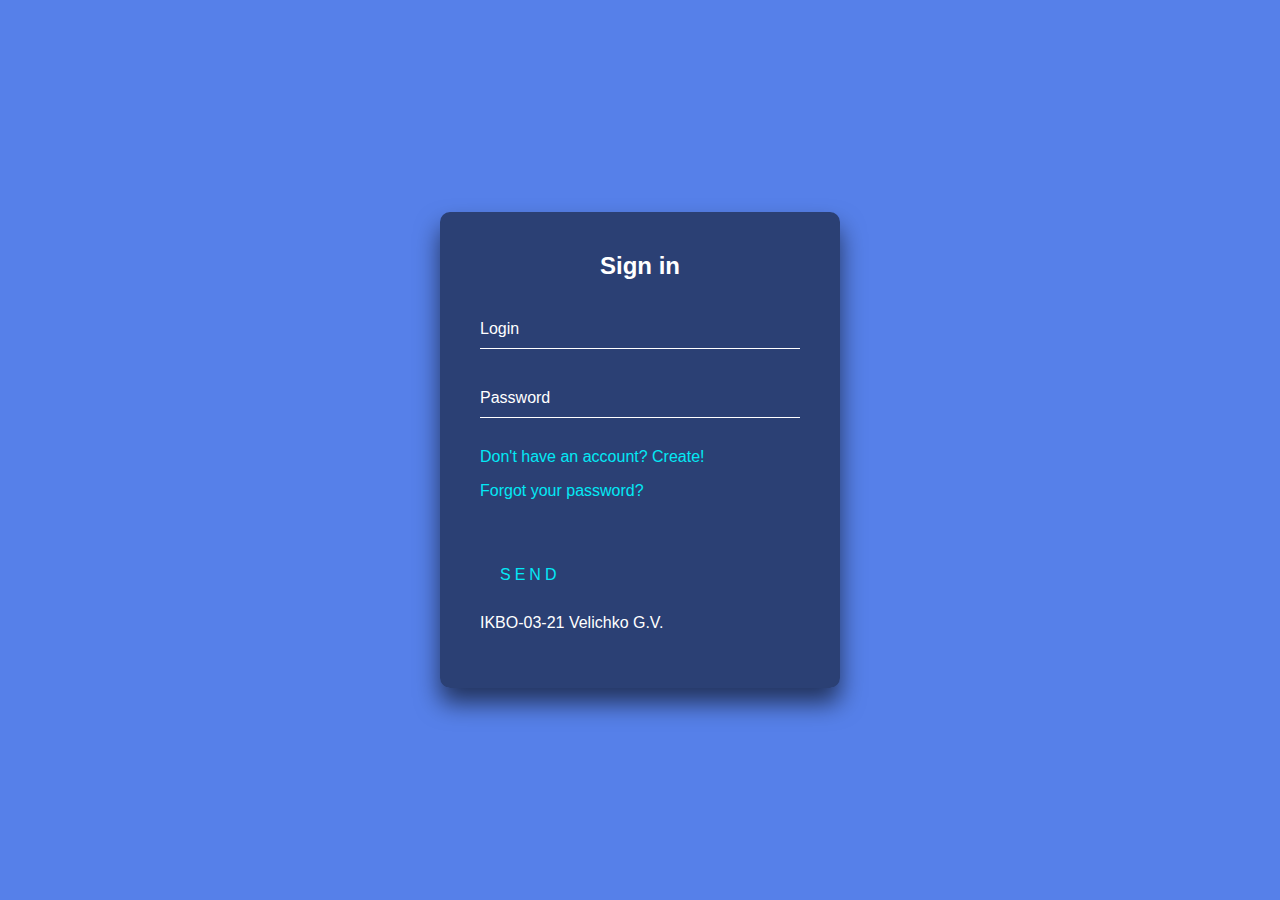
<file: Desktop/курсач/index.html>
<!DOCTYPE html>
<html>
    <head>
    <!--Мета теги-->
    <meta name='viewport' content='width=device-width,initial-scale=1'/>
    <meta content='true' name='HandheldFriendly'/>
    <meta content='width' name='MobileOptimized'/>
    <meta content='yes' name='apple-mobile-web-app-capable'/>
    <!--Иконка-->
    <link rel="icon" type="image/png" sizes="32x32" href="favicon-32x32.png">
    <link rel = "stylesheet" href = "css/auth.css">
    <!--Название сайта-->
    <title>GenBlock</title>
    </head>
    <body>
        <div class="login-box">
            <h2>Sign in</h2>
            <form>
              <div class="user-box">
                <input type="text" name="" required="">
                <label>Login</label>
              </div>
              <div class="user-box">
                <input type="password" name="" required="">
                <label>Password</label>
              </div>
              <div id="no_acc">
                <span id = "no_acc_inf">Don't have an account? Create!</p>
              </div>
              <div id ="forget_pass">
                <span id = "forget_pass_inf">Forgot your password?</p>
              </div>
              <a class ="sub_to_main">
                <span></span>
                <span></span>
                <span></span>
                <span></span>
                Send
              </a>
            </form>
            <p style = "color: white">IKBO-03-21 Velichko G.V.</p>
          </div>
          <div class = "new_pass">
            <div class="user-box">
              <input class = "check_email" type="email" name="" required="" placeholder="Почта">
              <label>Enter your email</label>
              <a class = "sub_email" href="#">
                <span></span>
                <span></span>
                <span></span>
                <span></span>
                Send
              </a>
            </div>
          </div>
          <script src = "js/auth.js"></script>
    </body>
</html>
</file>
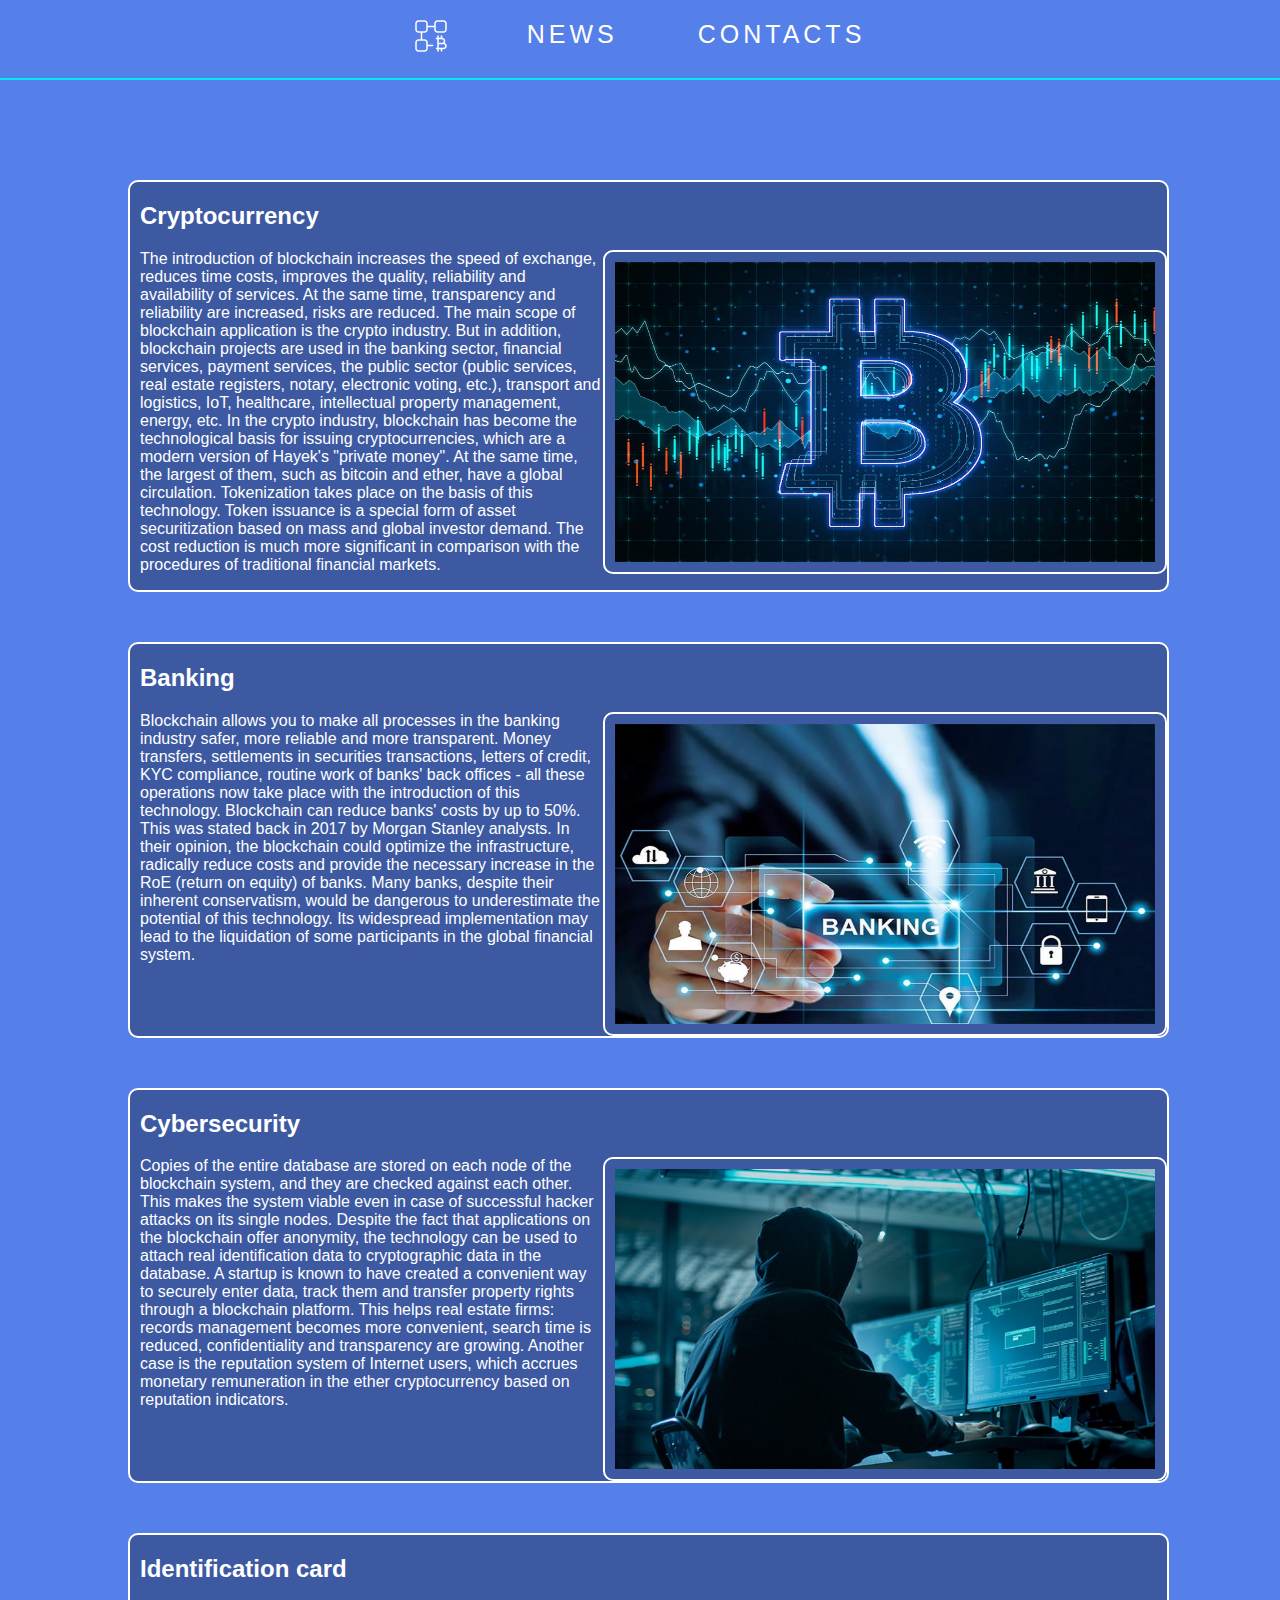
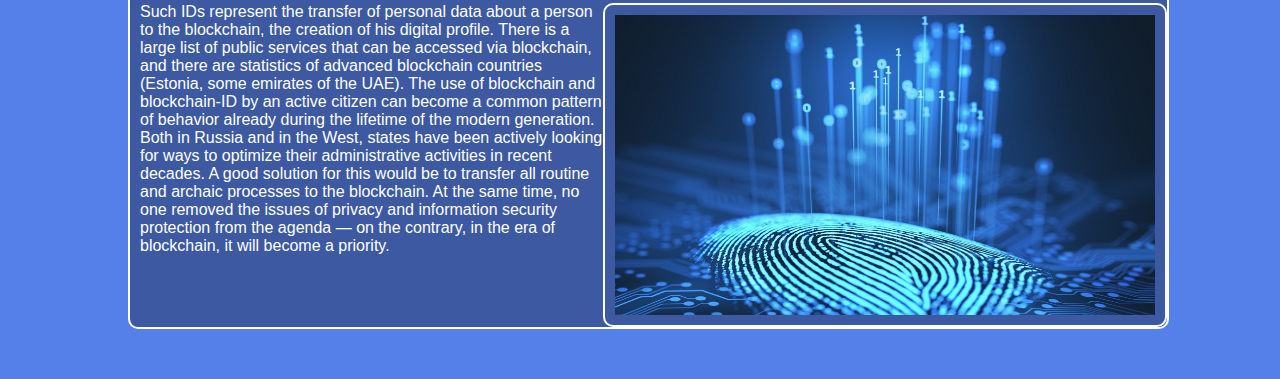
<file: Desktop/курсач/crypto.html>
<!DOCTYPE html>
<html>
    <head>
    <!--Мета теги-->
    <meta name='viewport' content='width=device-width,initial-scale=1'/>
    <meta content='true' name='HandheldFriendly'/>
    <meta content='width' name='MobileOptimized'/>
    <meta content='yes' name='apple-mobile-web-app-capable'/>
    <!--Иконка-->
    <link rel="icon" type="image/png" sizes="32x32" href="favicon-32x32.png">
    <link rel = "stylesheet" href = "css/crypto.css">
    <!--Название сайта-->
    <title>GenBlock</title>
    </head>
    <body>
        <header>
            <input class="menu-icon" type="checkbox" id="menu-icon" name="menu-icon"/>
            <label for="menu-icon"></label>
            <nav class="nav_1"> 		
                <ul class="pt-5">
                    <li><a href="main.html">Main</a></li>
                    <li><a href="news.html">News</a></li>
                    <li><a href="contacts.html">Contacts</a></li>
                </ul>
            </nav>
            <nav class = "nav_2">
                <a href="main.html" class="button_menu button_menu2 button_1">
                    <img src = "images/bchain_logo.png">
                </a>
                <a href="news.html" class="button_menu button_menu2 button_2">
                    News
                </a>
                <a href="contacts.html" class="button_menu button_menu2 button_4">
                    Contacts
                </a>  
            </nav>
            <div class="all_news">
                <div class="news_cr news_1">
                    <h2>Cryptocurrency</h2>
                    <img src = "images/crypto_pic_1.jpg">
                    <p>The introduction of blockchain increases the speed of exchange, reduces time costs, improves the quality, reliability and availability of services. At the same time, transparency and reliability are increased, risks are reduced.

                        The main scope of blockchain application is the crypto industry. But in addition, blockchain projects are used in the banking sector, financial services, payment services, the public sector (public services, real estate registers, notary, electronic voting, etc.), transport and logistics, IoT, healthcare, intellectual property management, energy, etc.
                        
                        In the crypto industry, blockchain has become the technological basis for issuing cryptocurrencies, which are a modern version of Hayek's "private money". At the same time, the largest of them, such as bitcoin and ether, have a global circulation.
                        
                        Tokenization takes place on the basis of this technology. Token issuance is a special form of asset securitization based on mass and global investor demand. The cost reduction is much more significant in comparison with the procedures of traditional financial markets. </p>
                </div>
                <div class="news_cr news_2">
                    <h2>Banking</h2>
                    <img src = "images/crypto_pic_2.jpg">
                    <p>Blockchain allows you to make all processes in the banking industry safer, more reliable and more transparent. Money transfers, settlements in securities transactions, letters of credit, KYC compliance, routine work of banks' back offices - all these operations now take place with the introduction of this technology.

                        Blockchain can reduce banks' costs by up to 50%. This was stated back in 2017 by Morgan Stanley analysts. In their opinion, the blockchain could optimize the infrastructure, radically reduce costs and provide the necessary increase in the RoE (return on equity) of banks. Many banks, despite their inherent conservatism, would be dangerous to underestimate the potential of this technology. Its widespread implementation may lead to the liquidation of some participants in the global financial system.   </p>
                </div>
                <div class="news_cr news_3">
                    <h2>Cybersecurity</h2>
                    <img src = "images/crypto_pic_3.jpg">
                    <p>Copies of the entire database are stored on each node of the blockchain system, and they are checked against each other. This makes the system viable even in case of successful hacker attacks on its single nodes. Despite the fact that applications on the blockchain offer anonymity, the technology can be used to attach real identification data to cryptographic data in the database.

                        A startup is known to have created a convenient way to securely enter data, track them and transfer property rights through a blockchain platform. This helps real estate firms: records management becomes more convenient, search time is reduced, confidentiality and transparency are growing. Another case is the reputation system of Internet users, which accrues monetary remuneration in the ether cryptocurrency based on reputation indicators.      </p>
                </div>
                <div class="news_cr news_4">
                    <h2>Identification card</h2>
                    <img src = "images/crypto_pic_4.jpg">
                    <p>Such IDs represent the transfer of personal data about a person to the blockchain, the creation of his digital profile. There is a large list of public services that can be accessed via blockchain, and there are statistics of advanced blockchain countries (Estonia, some emirates of the UAE). The use of blockchain and blockchain-ID by an active citizen can become a common pattern of behavior already during the lifetime of the modern generation.

                        Both in Russia and in the West, states have been actively looking for ways to optimize their administrative activities in recent decades. A good solution for this would be to transfer all routine and archaic processes to the blockchain. At the same time, no one removed the issues of privacy and information security protection from the agenda — on the contrary, in the era of blockchain, it will become a priority.    </p>
                </div>
            </div>
        </header>
    </body>
</html>
</file>
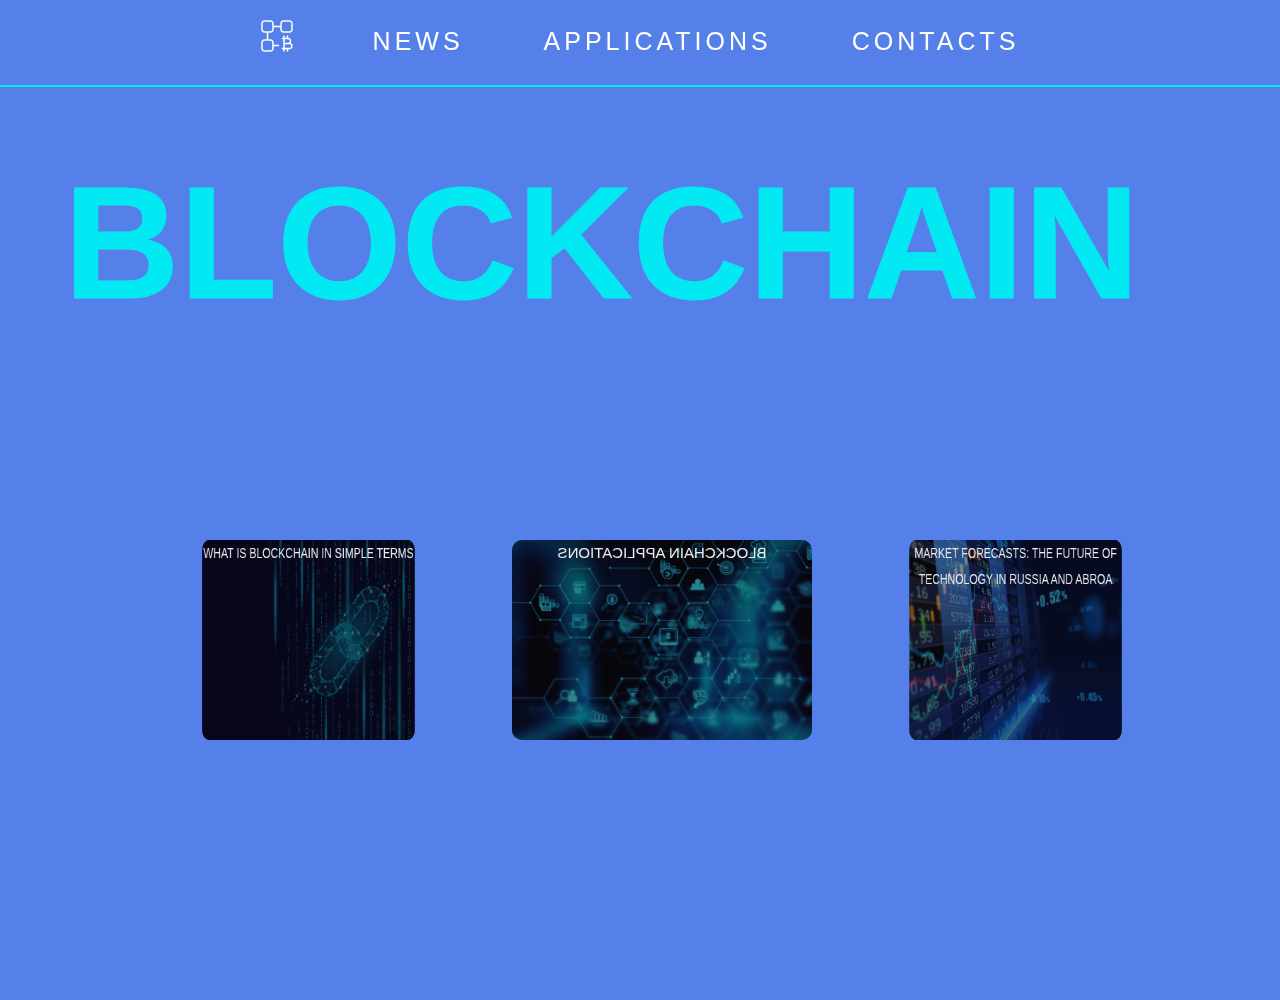
<file: Desktop/курсач/main.html>
<!DOCTYPE html>
<html>
    <head>
    <!--Мета теги-->
    <meta name='viewport' content='width=device-width,initial-scale=1'/>
    <meta content='true' name='HandheldFriendly'/>
    <meta content='width' name='MobileOptimized'/>
    <meta content='yes' name='apple-mobile-web-app-capable'/>
    <!--Иконка-->
    <link rel="icon" type="image/png" sizes="32x32" href="favicon-32x32.png">
    <link rel = "stylesheet" href = "css/main.css">
    <!--Название сайта-->
    <title>GenBlock</title>
    </head>
    <body>
        <header>
            <input class="menu-icon" type="checkbox" id="menu-icon" name="menu-icon"/>
            <label for="menu-icon"></label>
            <nav class="nav_1"> 		
                <ul class="pt-5">
                    <li><a href="news.html">News</a></li>
                    <li><a href="crypto.html">Сферы применения</a></li>
                    <li><a href="contacts.html">Contacts</a></li>
                </ul>
            </nav>
            <nav class = "nav_2">
                <a href="main.html" class="button_menu button_menu2 button_1">
                    <img src = "images/bchain_logo.png">
                </a>
                <a href="news.html" class="button_menu button_menu2 button_2">
                    News
                </a>
                <a href="crypto.html" class="button_menu button_menu2 button_3">
                    Applications
                </a>
                <a href="contacts.html" class="button_menu button_menu2 button_4">
                    Contacts
                </a>  
            </nav>
        </header>
        <div class="info_menu info_menu_1">
            <h1>What is blockchain in simple terms</h1>
            <p>
                Blockchain is a distributed database that contains information about all transactions carried out by the participants of the system. The information is stored as a chain of blocks. A certain number of transactions are recorded in each of them.

                What is a distributed database? The word "distributed" means: there is no centralized organization that would check this process.

                According to the Bank of England, blockchain is "a technology that allows people who do not know each other to use the recording of events confidentially and jointly." It is impossible to secretly forge data inside this system, so it is recognized as corruption-resistant.

                The analogy with the blockchain is a necklace. Each bead is a "block" or a record of an action. This necklace — or "chain—- cannot be destroyed or destroyed. Thus, the blockchain is an unbreakable digital record of actions. The reliability of this system made it possible to use it to improve the efficiency of monetary transactions and the exchange of information among individuals, corporations and even the public sector.

            </p>
        </div>
        <div class="info_menu info_menu_2">
            <h1>The history of the concept of "blockchain"</h1>
            <p>
                The concept of "blockchain" has no national origin, it has a network "citizenship". The history of the term began in 2008, when an anonymous person or a group of people hiding under the pseudonym Satoshi Nakamoto published an article that became the manifesto of this innovative technology. The article describes its essential characteristics and the possibilities of creating a decentralized system of monetary settlements.

                In recent years, there have been many versions of who could have been the author of this manifesto. Some evidence in favor of his Russian-speaking origin is convincing. The first block was generated in 2009, and today more than 2 thousand types of crypto tools based on various modifications of the blockchain are circulating in the world.            </p>
        </div>
        <div class="info_menu info_menu_3">
            <h1>How is blockchain related to the concept of bitcoin?</h1>
            <p>
                Bitcoin is historically the first and most well-known application of blockchain technology. Transactions in it are transfers of funds between users' wallets. Each participant has access to information about any of the transactions that have ever occurred in the blockchain, starting with the first transfer in 2009.

                As the first application of the blockchain, bitcoin has contributed to the global growth of the popularity of this technology and familiarized the world with its advantages. But subsequently, in the process of development on the basis of the blockchain and its modifications, other cryptocurrencies appeared, as well as other forms of effective use of this technology that are not related to crypto tools.         </p>
        </div>
        <div class="info_menu info_menu_4">
            <h1>Blockchain Applications</h1>
            <p><a style = "color: white" href = "crypto.html">See more details here!</a></p>
        </div>
        <div class="info_menu info_menu_5">
            <h1>How do payment means work on the blockchain?</h1>
            <p>
                At least two types of payment means can be distinguished. First of all, these are traditional non-state cryptocurrencies, such as ether and bitcoin, which have a multibillion-dollar capitalization (if measured in "traditional" fiat dollars).

                The second type — cryptocurrencies of central banks — are often attempts by fiat state issuers to pour "new wine into old furs": to present a new form of seigniorage earning, i.e. the issue of state currency, as something supermodel and progressive. Only a few projects for the issuance of CB securities today provide for a truly decentralized nature of their issue.          </p>
        </div>
        <div class="info_menu info_menu_6">
            <h1>Criticism of the blockchain: disadvantages of the technology</h1>
            <p>
                There are problems of a technological nature. First of all, scalability: today, many popular distributed ledger systems cannot process a large number of transactions, which leads to a slowdown in the turnover and processing of transactions in them.

                Another disadvantage is the lack of confidentiality due to the quasi-anonymity of the blockchain. Some types of blockchain are potentially vulnerable to hacker attacks, as well as to the so—called "51% attacks" - when, in full compliance with the rules of the system, a coalition of users with large computer capacities can change records in a particular blockchain. This process is similar to how a majority shareholder in a joint-stock company takes control.
                
                In addition, regulatory and legal risks, as well as sometimes overwhelming resource and energy intensity, remain specific risks of the cryptocurrency sector of the blockchain industry.            </p>
        </div>
        <div class="info_menu info_menu_7">
            <h1>Market forecasts: the future of technology in Russia and abroad</h1>
            <p>
                The largest market players organized themselves into consortia in 2015-17. They have already implemented hundreds of experiments and tests with blockchains of various types.

                The possession of this technology remains a pass to the elite club, its diffusion into the "masses" of businessmen and consumers will not be instantaneous. The hype (and the heyday of many fraudulent projects using crypto assets) that we observed in 2017-2018 is unlikely to be repeated, but there will be more and more successful blockchain implementations in various segments of the commercial and public sector.
                
                Convergence of IO/STO with traditional IPOs will lead to transformation and partial removal of unnecessary barriers in the stock market. The polarization of the attitude of various jurisdictions to technology and the phenomenon of blockchain-friendly states — and hence regulatory arbitration — will last for several more years, replaced by a global awareness of the advantages of this technology and its sighted adoption by legislators.          </p>
        </div>
        <main>
            <div class="main_name">
                <h1>Blockchain</h1>
                <h1>Blockchain</h1>
            </div>
            <div class="main_slider">
                <span data-text = "What is blockchain in simple terms" style = "--c:1;"><img src = "images/main_pic_1.jpg"></span>
                <span data-text = "The history of the concept of «blockchain»" style = "--c:2;"><img src = "images/main_pic_2.png"></span>
                <span data-text = "How is blockchain related to the concept of bitcoin?" style = "--c:3;"><img src = "images/main_pic_3.jpg"></span>
                <span data-text = "Blockchain Applications" style = "--c:4;"><img src = "images/main_pic_4.png"></span>
                <span data-text = "How do payment means work on the blockchain?" style = "--c:5;"><img src = "images/main_pic_5.jpg"></span>
                <span data-text = "Criticism of the blockchain: disadvantages of the technology" style = "--c:6;"><img src = "images/main_pic_6.jpg"></span>
                <span data-text = "Market forecasts: the future of technology in Russia and abroa" style = "--c:7;"><img src = "images/main_pic_7.jpg"></span>
            </div>
        </main>
        <div class = "remove-but">Return</div>
        <script src="js/main.js"></script>
    </body>
</html>
</file>
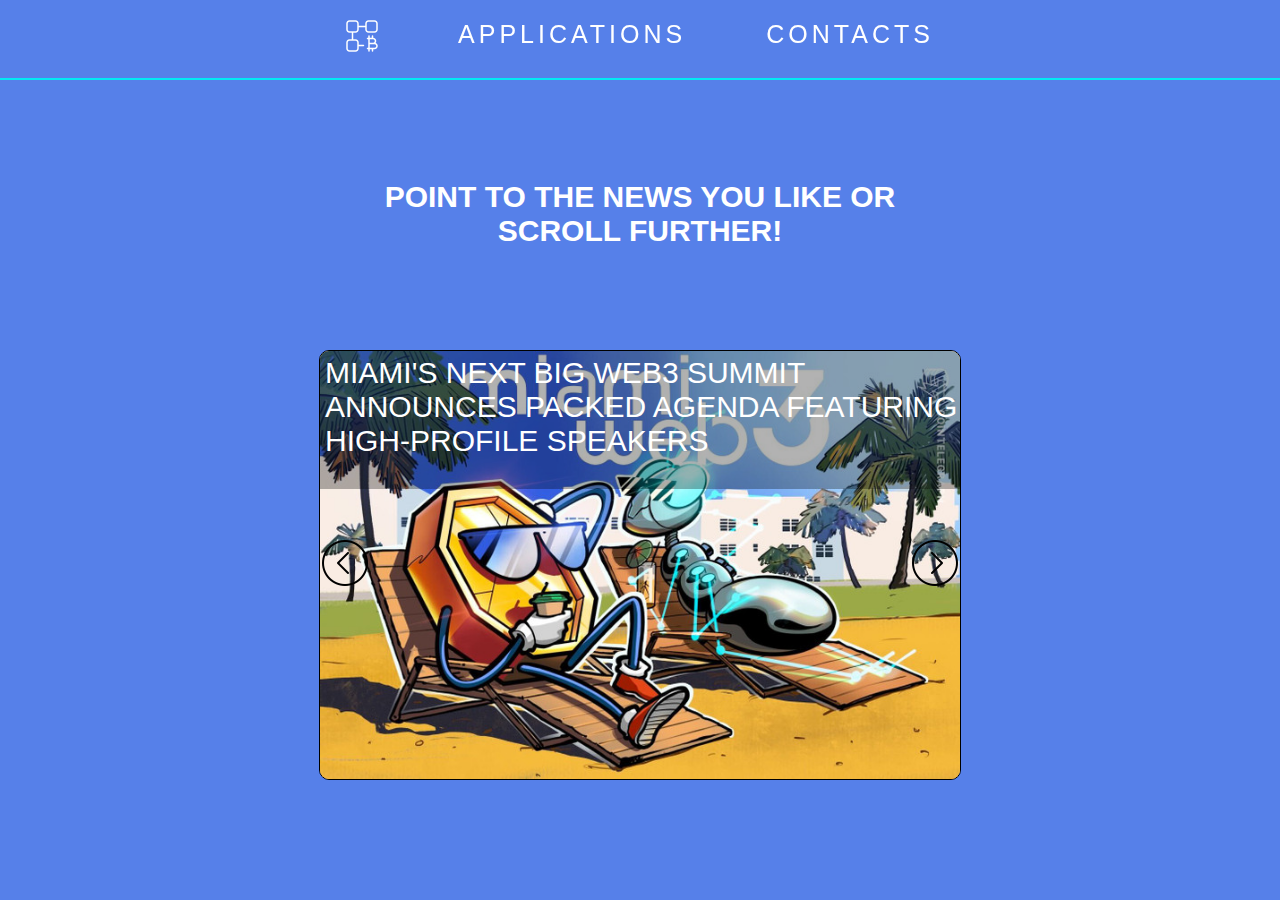
<file: Desktop/курсач/news.html>
<!DOCTYPE html>
<html>
    <head>
    <!--Мета теги-->
    <meta name='viewport' content='width=device-width,initial-scale=1'/>
    <meta content='true' name='HandheldFriendly'/>
    <meta content='width' name='MobileOptimized'/>
    <meta content='yes' name='apple-mobile-web-app-capable'/>
    <!--Иконка-->
    <link rel="icon" type="image/png" sizes="32x32" href="bchain_logo.png">
    <link rel = "stylesheet" href = "css/news.css">
    <!--Название сайта-->
    <title>GenBlock</title>
    </head>
    <body>
        <header>
            <div class="small_nav">
                <input class="menu-icon" type="checkbox" id="menu-icon" name="menu-icon"/>
                <label for="menu-icon"></label>
                <nav class="nav_1"> 		
                    <ul class="pt-5">
                        <li><a href="main.html">Main</a></li>
                        <li><a href="crypto.html">Applications</a></li>
                        <li><a href="contacts.html">Contacts</a></li>
                    </ul>
                </nav>
            </div>
            <nav class = "nav_2">
                <a href="main.html" class="button_menu button_menu2 button_1">
                    <img src = "images/bchain_logo.png">
                </a>
                <a href="crypto.html" class="button_menu button_menu2 button_2">
                   Applications
                </a>
                <a href="contacts.html" class="button_menu button_menu2 button_3">
                    Contacts
                </a>
            </nav>
        </header>
        <div class="menu_info">
            <h3>Point to the news you like or scroll further!</h3>
        </div>
        <div class = "news news_1">
            <h2>
                Miami's next big Web3 summit announces packed agenda featuring high-profile speakers
            </h2>
            <p>
                The leading institutional Web3 summit will kick off in Miami soon — and has attracted high-profile speakers from across TradFi and Web3.

                MiamiWeb3 — which is being held at the InterContinental Hotel from Nov. 28 to 30 — will provide a platform to discuss key trends in this fast-moving sector, as well as policy and where the industry is heading next.

                The city's mayor, Francis Suarez, will be among the attendees — alongside Senator Cynthia Lummis, who has made a name for herself as one of the staunchest cryptocurrency supporters in Congress. She has also played an instrumental role in driving Washington, DC, to enact forward-thinking legislation.

                Both will be joined by the likes of Microsoft Research's Harry Shum, Coinbase Institutional's Senior Advisor, John D’Agostino, S&P Global Ratings’ Chief DeFi Officer Chuck Mounts, Franklin Templeton’s Kevin Farrelly, MoonPay’s Jim Esposito, Circle’s Jared Favole, Blockchain Association's Kristen Smith, Unstoppable Domains’ Sandy Carter, Milken Institute’s Nicole Valentine, famed venture capitalist Tim Draper and the Academy of Motion Picture Arts and Sciences’s CEO Bill Kramer.
            </p>
        </div>
        <div class = "news news_2">
            <h2>
                Proof-of-reserves: Can reserve audits avoid another FTX-like moment?
            </h2>
            <p>
                In the wake of the FTX collapse that came about as a result of the now-bankrupt cryptocurrency exchange funneling user funds to mitigate its own risks, crypto exchanges came up with a transparency solution called proof-of-reserves. 

                A practice, which was recently endorsed by Binance CEO Changpeng Zhao, offers a way for exchanges to show provide transparency to users in the absence of clear regulations.
            
                Proof of reserves (PoR) is an independent audit conducted by a third party that seeks to ensure that a custodian holds the assets it claims to own on behalf of its clients. 

                This auditor takes an anonymized snapshot of all balances held and aggregates them into a Merkle tree.

                A Merkle is a cryptographic commitment scheme in which each “leaf,” or node, is labeled with a data block’s cryptographic hash. Their chief use to is to verify data that has been handled, sent or stored between computers. While invented in 1979, the concept has found extensive use in blockchain peer-to-peer networks.

                After taking the snapshot, the auditor obtains a Merkle root: a cryptographic fingerprint that uniquely identifies the combination of these balances at the time when the snapshot was created.
            </p>
        </div>
        <div class = "news news_3">
            <h2>
                Nickel Digital, Metaplex and others continue to feel the impact of FTX collapse
            </h2>
            <p>
                Nickel Digital Asset Management is not the only company feeling the effects of FTX’s collapse and bankruptcy. NFT protocol Metaplex also laid off “several members of the Metaplex Studios team” due to the “indirect impact” from the collapse of crypto exchange FTX. 
            
                The Ontario Teachers’ Pension Plan has also had to swallow some losses. According to an announcement made by the Canadian-based teachers’ pension fund, it invested $75 million into FTX International and its US entity, FTX.US. The Ontario Teachers’ Pension Plan shared that the investment “represented less than 0.05%” of its total net assets and “equated to ownership of 0.4% and 0.5% of FTX International and FTX.US, respectively.” Although disappointed by its losses, the pension plan asserts that “the financial loss from this investment will have limited impact on the Plan, given its size relative to our total net assets and our strong financial position.”

                Related: Crypto Biz: FTX fallout leaves blood in its wake

                On Nov. 18, Cointelegraph reported that Genesis Block, a frontrunner for providing cryptocurrency retail services in Hong Kong, separate from the institutional cryptocurrency trading services Genesis, will begin closing down its over-the-counter (OTC) online trading portal starting Dec. 10.

                London-based crypto investment firm Nickel Digital Asset Management reported on Nov. 18 that it has around $12 million of its funds stuck on FTX. According to founder and chief investment officer Michael Hall, the company has been unable to withdraw funds, which allegedly account for an estimated 6% of its $200 million in assets under management.
            </p>
        </div>
        <div class = "news news_4">
            <h2>
                Banks still show interest in digital assets and DeFi amid market chaos
            </h2>
            <p>
                The cryptocurrency sector is the Wild Wild West in comparison to traditional finance, yet a number of banks are showing interest in digital assets and decentralized finance (DeFi). This year in particular has been notable for banks exploring digital assets. 

                Most recently, JPMorgan demonstrated how DeFi can be used to improve cross-border transactions. This came shortly after BNY Mellon — America’s oldest bank — announced the launch of its Digital Asset Custody Platform, which allows select institutional clients to hold and transfer Bitcoin 

                BTC $16,497 and Ether ETH $1,174 The Clearing House, a United States banking association and payments company, stated on Nov. 3 that banks “should be no less able to engage in digital-asset-related activities than nonbanks.” Banks aware of potential

                While banks continue to show interest in digital assets, BNY Mellon’s 2022 Survey of Global Institutional Clients highlights increasing demand from institutions seeking access to digital assets through reputable custodians. According to the survey, almost all of the 271 institutional investors (91%) are interested in investing in tokenized assets. The survey also found that most of these investors are using more than one custodian, with 35% conducting business with traditional incumbent players.

                The heightened demand from institutions seeking access to digital assets is one of the reasons why banks are showing interest in cryptocurrency and DeFi offerings.

                Bobby Zagotta, CEO of Bitstamp USA — a cryptocurrency exchange founded in 2011 — told Cointelegraph that Bitstamp has received many inbound requests recently for their Bitstamp-as-a-Service offering, which allows fintechs and traditional financial institutions to give clients access to cryptocurrency.
            </p>
        </div>
        <div class = "news news_5">
            <h2>
                Crypto self-custody a ‘fundamental human right’ but not risk-free: Community
            </h2>
            <p>
                The FTX debacle sparked an increase in calls for crypto self-custody this week, including Binance CEO Changpeng Zhao describing it as a “fundamental human right.” However, some warn that there are still risks involved when opting to hold your digital assets on your own. 

                Vitalik Buterin, co-founder of Ethereum, highlighted on Twitter that while the decentralized finance and self-custody ethos were popular this week, there are still risks involved. According to the Ethereum co-founder, bugs in smart contract code are some of these risks. To avoid them, Buterin also mentioned some tips, such as keeping code simple, audits, formal verification and defense in depth.
                
                Apart from smart contract bugs, transferring crypto assets after death also became a topic on social media. Bruce Fenton, an executive at broker Watchdog Capital, brought up some self-custody tests like asking the next of kin to retrieve one’s coins as if they died. According to Fenton, without a plan for its inheritance, self-custody is incomplete. “It’s a gift to no one,” he argued.
            </p>
        </div>
        <div class = "full-slider">
            <div class="slider">
                <div class="slider_but slider-prev">
                    <img src = "images/arrow_button.png">
                </div>
                <div class="slider_but slider-next">
                    <img src = "images/arrow_button.png">
                </div>
                <div class="slider-line">
                <div class="news_h news_1_h">Miami's next big Web3 summit announces packed agenda featuring high-profile speakers</div>
                <div class="news_h news_2_h">roof-of-reserves: Can reserve audits avoid another FTX-like moment?</div>
                <div class="news_h news_3_h">Nickel Digital, Metaplex and others continue to feel the impact of FTX collapse</div>
                <div class="news_h news_4_h">Banks still show interest in digital assets and DeFi amid market chaos</div>
                <div class="news_h news_5_h">Crypto self-custody a ‘fundamental human right’ but not risk-free: Community</div>
                    <img class = "news_pic" src="images/news_1.jpg" alt="">
                    <img class = "news_pic" src="images/news_2.jpg" alt="">
                    <img class = "news_pic" src="images/news_3.jpg" alt="">
                    <img class = "news_pic" src="images/news_4.jpg" alt="">
                    <img class = "news_pic" src="images/news_5.jpg" alt="">
                </div>
            </div>
        </div>
        <div class = "return-but">Return</div>
        <script src="js/news.js"></script> 
    </body>
</html>
</file>
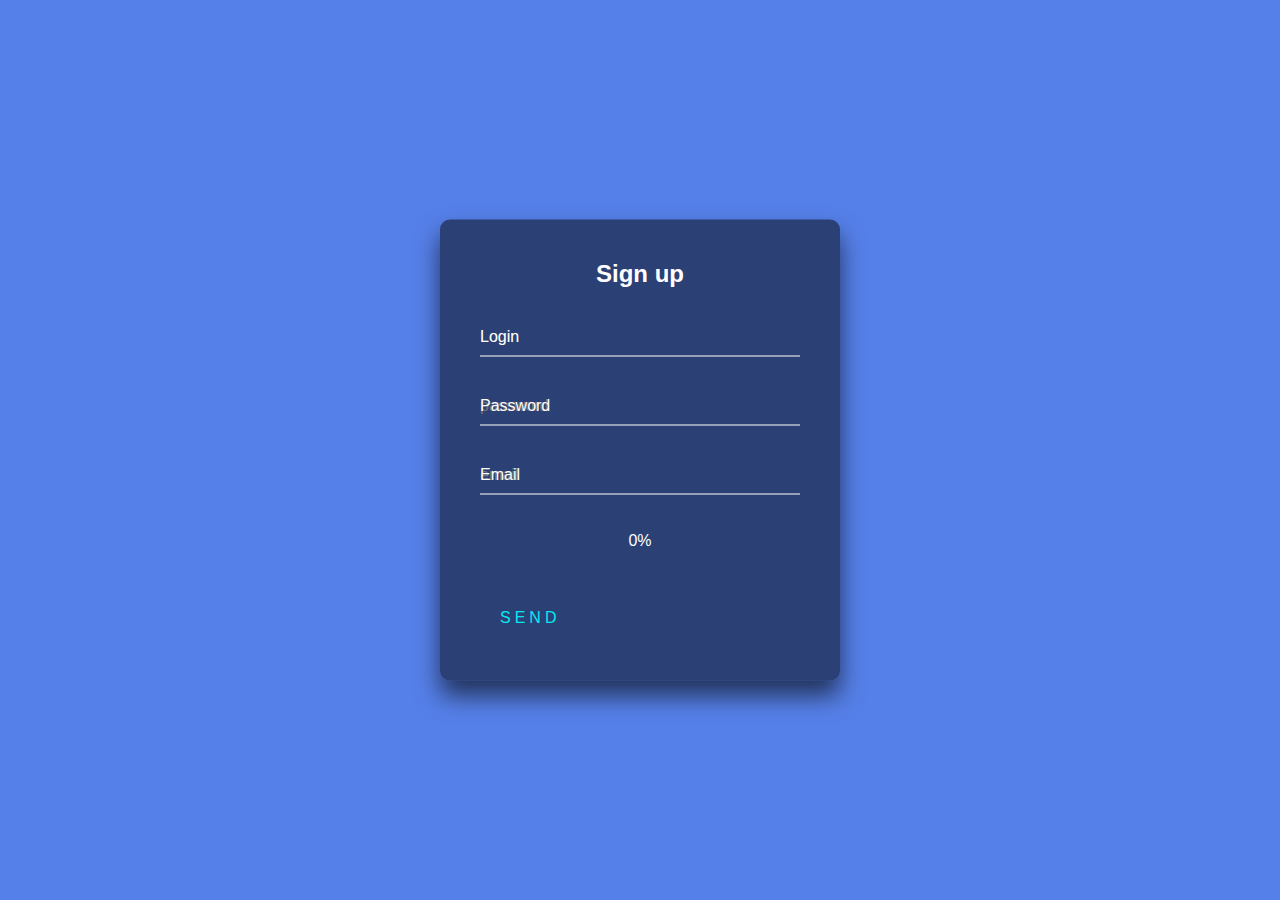
<file: Desktop/курсач/sign_up.html>
<!DOCTYPE html>
<html>
    <head>
    <!--Мета теги-->
    <meta name='viewport' content='width=device-width,initial-scale=1'/>
    <meta content='true' name='HandheldFriendly'/>
    <meta content='width' name='MobileOptimized'/>
    <meta content='yes' name='apple-mobile-web-app-capable'/>
    <!--Иконка-->
    <link rel="icon" type="image/png" sizes="32x32" href="favicon-32x32.png">
    <link rel = "stylesheet" href = "css/sign_up.css">
    <!--Название сайта-->
    <title>GenBlock</title>
    </head>
    <body>
        <div class="login-box">
            <h2 id = "sign-up-text">Sign up</h2>
            <form>
              <div class="user-box">
                <input type = "text" pattern="[A-Za-z0-9]{5,}" name = "nickname" id = "nickname" required placeholder="Login">
                <label>Login</label>
              </div>
              <div class="user-box">
                <input maxlength = "30" type = "password" name = "password" id = "password" required placeholder="password">
                <label>Password</label>
              </div>
              <div class="user-box">
                <input type = "email" name = "email" id = "email" required placeholder= "email">
                <label>Email</label>
              </div>
              <p class="percent">0%</p>
              <div id ="progress-bar">
              </div>
              <a href="#" id = "submit_1">
                <span></span>
                <span></span>
                <span></span>
                <span></span>
                Send
              </a>
            </form>
          </div>
          <script src = "js/sign_up.js"></script>
    </body>
</html>
</file>
<file: Desktop/курсач/css/auth.css>
html {
    height: 100%;
  }
  body {
    margin:0;
    padding:0;
    font-family: sans-serif;
    background: #5680E9;
  }
  
  .login-box, .new_pass {
    position: absolute;
    top: 50%;
    left: 50%;
    width: 400px;
    padding: 40px;
    transform: translate(-50%, -50%);
    background: rgba(0,0,0,.5);
    box-sizing: border-box;
    box-shadow: 0 15px 25px rgba(0,0,0,.6);
    border-radius: 10px;
  }
  
  .login-box h2 {
    margin: 0 0 30px;
    padding: 0;
    color: #fff;
    text-align: center;
  }
  
  .login-box .user-box, .new_pass .user-box {
    position: relative;
  }
  
  .login-box .user-box input, .new_pass input {
    width: 100%;
    padding: 10px 0;
    font-size: 16px;
    color: #fff;
    margin-bottom: 30px;
    border: none;
    border-bottom: 1px solid #fff;
    outline: none;
    background: transparent;
  }
  .login-box .user-box label, .new_pass label {
    position: absolute;
    top:0;
    left: 0;
    padding: 10px 0;
    font-size: 16px;
    color: #fff;
    pointer-events: none;
    transition: .5s;
  }
  
  .login-box .user-box input:focus ~ label,
  .login-box .user-box input:valid ~ label,
  .new_pass input:focus ~ label,
  .new_pass input:valid ~ label{
    top: -20px;
    left: 0;
    color: #03e9f4;
    font-size: 12px;
  }
  
  .login-box form a, .new_pass a {
    position: relative;
    display: inline-block;
    padding: 10px 20px;
    color: #03e9f4;
    font-size: 16px;
    text-decoration: none;
    text-transform: uppercase;
    overflow: hidden;
    transition: .5s;
    margin-top: 40px;
    letter-spacing: 4px
  }
  
  .login-box a:hover, .new_pass a:hover {
    background: #03e9f4;
    color: #fff;
    border-radius: 5px;
    box-shadow: 0 0 5px #03e9f4,
                0 0 25px #03e9f4,
                0 0 50px #03e9f4,
                0 0 100px #03e9f4;
  }
  
  .login-box a span, .new_pass a span {
    position: absolute;
    display: block;
  }
  
  .login-box a span:nth-child(1), .new_pass a span:nth-child(1)  {
    top: 0;
    left: -100%;
    width: 100%;
    height: 2px;
    background: linear-gradient(90deg, transparent, #03e9f4);
    animation: btn-anim1 1s linear infinite;
  }
  
  @keyframes btn-anim1 {
    0% {
      left: -100%;
    }
    50%,100% {
      left: 100%;
    }
  }
  
  .login-box a span:nth-child(2), .new_pass a span:nth-child(2)  {
    top: -100%;
    right: 0;
    width: 2px;
    height: 100%;
    background: linear-gradient(180deg, transparent, #03e9f4);
    animation: btn-anim2 1s linear infinite;
    animation-delay: .25s
  }
  
  @keyframes btn-anim2 {
    0% {
      top: -100%;
    }
    50%,100% {
      top: 100%;
    }
  }
  
  .login-box a span:nth-child(3), .new_pass a span:nth-child(3)  {
    bottom: 0;
    right: -100%;
    width: 100%;
    height: 2px;
    background: linear-gradient(270deg, transparent, #03e9f4);
    animation: btn-anim3 1s linear infinite;
    animation-delay: .5s
  }
  
  @keyframes btn-anim3 {
    0% {
      right: -100%;
    }
    50%,100% {
      right: 100%;
    }
  }
  
  .login-box a span:nth-child(4), .new_pass a span:nth-child(4)  {
    bottom: -100%;
    left: 0;
    width: 2px;
    height: 100%;
    background: linear-gradient(360deg, transparent, #03e9f4);
    animation: btn-anim4 1s linear infinite;
    animation-delay: .75s
  }
  #no_acc_inf, #forget_pass_inf{
    color:#03e9f4;
  }
  .new_pass{
    display: none;
  }
  @keyframes btn-anim4 {
    0% {
      bottom: -100%;
    }
    50%,100% {
      bottom: 100%;
    }
  }
  @media (max-width: 767px) {
    .login-box{
        width: 250px;
    }
  }
  @media (min-width: 768px) and (max-width: 991px) {
    .login-box{
        width: 300px;
    }
  }
  @media (min-width: 991px) and (max-width: 1199px) {
    .login-box{
        width: 350px;
    }
  }
  @media (min-width: 1200px) {
    .login-box{
        width: 400px;
    }
  }
</file>
<file: Desktop/курсач/css/crypto.css>
html, body {
    height: 100%;
  }
  body {
    margin:0;
    padding:0;
    font-family: sans-serif;
    background: #5680E9;
    background-repeat: no-repeat;
    background-size:cover;
  }
  /*Small menu*/
  [type="checkbox"]:checked,
[type="checkbox"]:not(:checked){
  position: absolute;
  left: -9999px;
}
.menu-icon:checked + label,
.menu-icon:not(:checked) + label{
  position: fixed;
  top: 63px;
  right: 75px;
  display: block;
  width: 30px;
  height: 30px;
  padding: 0;
  margin: 0;
  cursor: pointer;
  z-index: 10;
  transition: transform 200ms 1700ms ease;
  display: none;
}
.menu-icon:checked + label:before,
.menu-icon:not(:checked) + label:before{
  position: absolute;
  content: '';
  display: block;
  width: 30px;
  height: 20px;
  z-index: 20;
  top: 0;
  left: 0;
  border-top: 2px solid #ececee;
  border-bottom: 2px solid #ececee;
  transition: transform 200ms 1700ms ease,
              border-width 200ms 1700ms ease;
} 

.menu-icon:checked + label:after,
.menu-icon:not(:checked) + label:after{
  position: absolute;
  content: '';
  display: block;
  width: 30px;
  height: 2px;
  top: calc(22px/2);
  z-index: 20;
  background-color: #ececee;
}
.menu-icon:checked + label:before{
  top: 11px;
  transform: rotate(45deg);
  height: 2px;
  background-color: #ececee;
  border-width: 0;
  transition: transform 200ms 1700ms ease;
}
.menu-icon:checked + label:after{
  width: 30px;
  margin-top: 0;
  right: 0;
  transform: rotate(-45deg);
  transition: transform 200ms 1700ms ease;
}
.nav_1{
  position: fixed;
  top: 33px;
  right: 50px;
  display: none;
  width: 80px;
  height: 80px;
  padding: 0;
  margin: 0;
  z-index: 9;
  overflow: hidden;
  box-shadow: 0 8px 30px 0 rgba(0,0,0,0.3);
  background: black;
  animation: border-transform 3s ease infinite;
  transition: top 350ms 1100ms ease,  
              right 350ms 1100ms ease,
              transform 350ms 1100ms ease,
              width 650ms 400ms ease,
              height 650ms 400ms ease;
}
@keyframes border-transform{
    0%,100% { border-radius: 63% 37% 54% 46%;} 
  50% { border-radius: 54% 46% 38% 62%;} 
}
.menu-icon:checked ~ .nav_1 {
  animation-play-state: paused;
  top: 50%;
  right: 50%;
  transform: translate(50%, -50%);
  width: 200%;
  height: 200%;
  transition: top 250ms 700ms ease,  
            right 250ms 700ms ease,
            transform 250ms 700ms ease,
            width 750ms 1000ms ease,
            height 750ms 1000ms ease;
}
.nav_1 ul{
  position: absolute;
  top: 50%;
  left: 0;
  display: block;
  width: 100%;
  padding: 0;
  margin: 0;
  z-index: 6;
  text-align: center;
  transform: translateY(-50%);
  list-style: none;
}
.nav_1 ul li{
  position: relative;
  display: block;
  width: 100%;
  padding: 0;
  margin: 10px 0;
  text-align: center;
  list-style: none;
  pointer-events: none;
  opacity: 0;
  visibility: hidden;
  transform: translateY(30px);
  transition: all 250ms linear;
}
.nav_1 ul li a{
  font-family: sans-serif;
  font-size: 8vh;
  text-transform: uppercase;
  position: relative;
  color: #ececee;
  transition: all 250ms linear;
}
.nav_1 ul li a:hover{
  text-decoration: none;
  color: #03e9f4;
}
.menu-icon:checked ~ .nav_1  ul li {
  pointer-events: auto;
  visibility: visible;
  opacity: 1;
  transform: translateY(0);
  transition: opacity 350ms ease,
              transform 250ms ease;
}
.menu-icon:checked ~ .nav_1 ul li:nth-child(1){
  transition-delay: 1400ms;
}
.menu-icon:checked ~ .nav_1 ul li:nth-child(2){
  transition-delay: 1480ms;
}
.menu-icon:checked ~ .nav_1 ul li:nth-child(3){
  transition-delay: 1560ms;
}
.menu-icon:checked ~ .nav_1 ul li:nth-child(4){
  transition-delay: 1640ms;
}
.small_nav.active-sm-menu{
  opacity: 0;
}
  /*Big menu*/
  .nav_2{
    display: flex;
    width: 100%;
    border-bottom: 2px solid #03e9f4;
    justify-content: center;
    flex-wrap: wrap;
  }
  .nav_2.active-menu{
    opacity: 0;
    transition: all 0.1s;
  }
  .nav_2 > .button_menu{
    padding: 20px 40px;
    overflow: hidden;
    text-transform: uppercase;
    font-size: 20px;
    letter-spacing: 4px;
    position: relative;
    color: white;
    text-decoration: none;
  }
  .nav_2 > .button_menu2 {
    z-index: 1;
  }
  .button_menu2:after {
    position: absolute;
    content: "";
    width: 100%;
    height: 0;
    top: 0;
    left: 0;
    z-index: -1;
     background: #03e9f4;
    transition: all 0.3s ease;
  }
  .button_5:after{
    background: #f4037b;
  }
  .button_menu2:hover:after {
    top: auto;
    bottom: 0;
    height: 100%;
  }
  .all_news{
    position: absolute;
    top: 20%;
    left: 10%;
  }
  .news_cr{
    display: inline-block;
    max-width: 90%;
    margin-bottom: 50px;
    background-color: rgba(0,0,0,0.3);
    border: 2px solid white;
    border-radius: 10px;
    color: white;
  }
  .news_cr h2, .news_cr p{
    padding-left: 10px;
  }
  .news_cr img{
    height: 300px;
    width: calc(300px*1.8);
    float: right;
    padding: 10px;
    border: 2px solid white;
    border-radius: 10px;
  }
  @media (max-width: 767px){
    .nav_2{
      display: none;
    }
    .menu-icon:checked + label,
    .menu-icon:not(:checked) + label{
        display: block;
        right: 45px;
    }
    .nav_1{
      display: block;
        right: 20px;
    }
    .nav_1 ul li a{
        font-size: 6vh;
    }
    .news_cr img{
        height: 100px;
        width: calc(100px*1.8);
      }
  }
  @media (min-width: 768px) and (max-width: 991px) {
    .nav_2 > .button_menu{
      font-size: 10px;
    }
      .nav_2 a img{
        width: 20px;
        height: 20px;
      }
      .news_cr img{
        height: 175px;
        width: calc(175px*1.8);
      }
  }
  @media (min-width: 990px) and (max-width: 1199px) {
    .nav_2 > .button_menu{
      font-size: 18px;
    }
  }
  @media (min-width: 1200px) {
    .nav_2 > .button_menu{
      font-size: 25px;
    }
  }
</file>
<file: Desktop/курсач/css/main.css>
/*Property
@property --rotate {
  syntax: "<angle>";
  initial-value: 132deg;
  inherits: false;
}
/*Root
:root {
  --card-height: calc(var(--card-width) / 1.5);
  --card-width: 640px;
}
*/
html{
    height: 100%;
}
body {
    margin:0;
    padding:0;
    font-family: 'Montserrat', sans-serif;
	font-weight: 300;
	font-size: 15px;
	line-height: 1.7;
	color: #ececee;
    background: #5680E9;
    overflow: hidden;
    background-position: center;
    background-repeat: repeat;
    background-size: 4%;
  }
[type="checkbox"]:checked,
[type="checkbox"]:not(:checked){
  position: absolute;
  left: -9999px;
}
.menu-icon:checked + label,
.menu-icon:not(:checked) + label{
  position: fixed;
  top: 63px;
  right: 75px;
  display: block;
  width: 30px;
  height: 30px;
  padding: 0;
  margin: 0;
  cursor: pointer;
  z-index: 10;
  transition: transform 200ms 1700ms ease;
  display: none;
}
.menu-icon:checked + label:before,
.menu-icon:not(:checked) + label:before{
  position: absolute;
  content: '';
  display: block;
  width: 30px;
  height: 20px;
  z-index: 20;
  top: 0;
  left: 0;
  border-top: 2px solid #ececee;
  border-bottom: 2px solid #ececee;
  transition: transform 200ms 1700ms ease,
              border-width 200ms 1700ms ease;
} 

.menu-icon:checked + label:after,
.menu-icon:not(:checked) + label:after{
  position: absolute;
  content: '';
  display: block;
  width: 30px;
  height: 2px;
  top: calc(22px/2);
  z-index: 20;
  background-color: #ececee;
}
.menu-icon:checked + label:before{
  top: 11px;
  transform: rotate(45deg);
  height: 2px;
  background-color: #ececee;
  border-width: 0;
  transition: transform 200ms 1700ms ease;
}
.menu-icon:checked + label:after{
  width: 30px;
  margin-top: 0;
  right: 0;
  transform: rotate(-45deg);
  transition: transform 200ms 1700ms ease;
}
.nav_1{
  position: fixed;
  top: 33px;
  right: 50px;
  display: none;
  width: 80px;
  height: 80px;
  padding: 0;
  margin: 0;
  z-index: 9;
  overflow: hidden;
  box-shadow: 0 8px 30px 0 rgba(0,0,0,0.3);
  background: rgba(0,0,0);
  animation: border-transform 3s ease infinite;
  transition: top 350ms 1100ms ease,  
              right 350ms 1100ms ease,
              transform 350ms 1100ms ease,
              width 650ms 400ms ease,
              height 650ms 400ms ease;
}
@keyframes border-transform{
    0%,100% { border-radius: 63% 37% 54% 46%;} 
  50% { border-radius: 54% 46% 38% 62%;} 
}
.menu-icon:checked ~ .nav_1 {
  animation-play-state: paused;
  top: 50%;
  right: 50%;
  transform: translate(50%, -50%);
  width: 200%;
  height: 200%;
  transition: top 250ms 700ms ease,  
            right 250ms 700ms ease,
            transform 250ms 700ms ease,
            width 750ms 1000ms ease,
            height 750ms 1000ms ease;
}
.nav_1 ul{
  position: absolute;
  top: 50%;
  left: 0;
  display: block;
  width: 100%;
  padding: 0;
  margin: 0;
  z-index: 6;
  text-align: center;
  transform: translateY(-50%);
  list-style: none;
}
.nav_1 ul li{
  position: relative;
  display: block;
  width: 100%;
  padding: 0;
  margin: 10px 0;
  text-align: center;
  list-style: none;
  pointer-events: none;
  opacity: 0;
  visibility: hidden;
  transform: translateY(30px);
  transition: all 250ms linear;
}
.nav_1 ul li a{
  font-family: sans-serif;
  font-size: 8vh;
  text-transform: uppercase;
  position: relative;
  color: #ececee;
  transition: all 250ms linear;
}
.nav_1 ul li a:hover{
  text-decoration: none;
  color: #03e9f4;
}
.menu-icon:checked ~ .nav_1  ul li {
  pointer-events: auto;
  visibility: visible;
  opacity: 1;
  transform: translateY(0);
  transition: opacity 350ms ease,
              transform 250ms ease;
}
.menu-icon:checked ~ .nav_1 ul li:nth-child(1){
  transition-delay: 1400ms;
}
.menu-icon:checked ~ .nav_1 ul li:nth-child(2){
  transition-delay: 1480ms;
}
.menu-icon:checked ~ .nav_1 ul li:nth-child(3){
  transition-delay: 1560ms;
}
.menu-icon:checked ~ .nav_1 ul li:nth-child(4){
  transition-delay: 1640ms;
}
/*Big menu*/
.nav_2{
  display: flex;
  position: fixed;
  width: 100%;
  border-bottom: 2px solid #03e9f4;
  justify-content: center;
  flex-wrap: wrap;
}
.nav_2 > .button_menu{
  padding: 20px 40px;
  overflow: hidden;
  text-transform: uppercase;
  font-size: 20px;
  letter-spacing: 4px;
  position: relative;
  color: white;
  text-decoration: none;
}
.nav_2 > .button_menu2 {
  z-index: 1;
}
.button_menu2:after {
  position: absolute;
  content: "";
  width: 100%;
  height: 0;
  top: 0;
  left: 0;
  z-index: -1;
   background: #03e9f4;
  transition: all 0.3s ease;
}
.button_5:after{
  background: #f4037b;
}
.button_menu2:hover:after {
  top: auto;
  bottom: 0;
  height: 100%;
}
.nav_2.active-menu{
  opacity: 0;
  transition: all 0.1s;
}
/*Main part*/
.main_name{
  font-size: 80px;
  text-transform: uppercase;
}
.main_name h1{
  left: 5%;
  position: absolute;
}
.main_name h1:nth-child(1){
  color: transparent;
  -webkit-text-stroke: 1px #03e9f4;
}
.main_name h1:nth-child(2){
  color:#03e9f4;
  animation: animate_main_word 2s ease infinite;
}
@keyframes animate_main_word {
  0%, 100%{
    clip-path: polygon(0% 0%, 0% 100%, 50% 100%, 50% 50%, 50% 50%, 50% 50%, 50% 50%, 50% 100%, 100% 100%, 100% 0%);
  }
   50%{
    clip-path: polygon(0% 0%, 0% 100%, 0 100%, 0 0, 100% 0, 100% 100%, 0 100%, 0 100%, 100% 100%, 100% 0);  }
}
.main_name.active-main-name{
  opacity: 0;
  transition: all 0.5;
}
.main_slider{
  position: relative;
  left: 40%;
  top: 60vh;
  width: 300px;
  height: 200px;
  transform-style: preserve-3d;
  animation: spin 20s linear infinite;
}
@keyframes spin {
  0%{
    transform: perspective(1000px) rotateY(0deg);
  }
  100%{
    transform: perspective(1000px) rotateY(360deg); 
  }
}
.main_slider span::before{
  z-index: 2;
  position: absolute;
  content: attr(data-text);
  height: 100%;
  width: 100%;
  background-color: rgba(13, 12, 20, 0.5);
  text-transform: uppercase;
  text-align: center;
  border-radius: 10px;
}
.main_slider span{
  position: absolute;
  top: 0;
  left: 0;
  width: 100%;
  height: 100%;
  transform-origin: center;
  transform-style: preserve-3d;
  transform: rotateY(calc(var(--c)*(-45deg))) translateZ(500px);
}
.main_slider span img{
  position: absolute;
  top: 0;
  left: 0;
  width: 100%;
  height: 100%;
  border-radius: 10px;
  object-fit: cover;
  transition: 3s;
}
.main_slider.active-non{
  opacity: 0;
  z-index: -1;
}
/*Ret but*/
.remove-but.active-ret{
  opacity: 1;
  transition: all 0.5s;
  z-index: 2;
}
.remove-but.push-ret{
  background: #C1C8E4;
  color:#5680E9;
  transition: all 0.5s;
}
.remove-but{
  position: absolute;
  display: inline-block;
  bottom: 0;
  right: 0;
  margin-bottom: 25px;
  margin-right: 25px;
  opacity: 0;
  color: white;
  border-radius: 20px;
  background-color: rgb(0,0,0);
  padding: 10px;
}
/*Info about one*/
.info_menu{
  position: absolute;
  min-height: 100vh;
  min-width: 100vw;
  background: #03e9f4;
  padding: 50px;
  background-attachment: fixed;
  background-size: cover;
  opacity: 0;
  z-index: -1;
}
.info_menu.active-info-menu{
  opacity: 1;
  z-index: 2;
  transition: opacity 2s;
}
.info_menu h1{
  padding: 10px;
  text-transform: uppercase;
  font-size: 40px;
  max-width: 80%;
}
.info_menu p{
  font-size: 20px;
  max-width: 80%;
  padding: 10px;
  background-color: rgba(13, 12, 20, 0.8);
  border: 2px solid white;
  border-radius: 20px;
}
/*All_media*/
@media (max-width: 767px) {
  .nav_2{
    display: none;
  }
  .menu-icon:checked + label,
  .menu-icon:not(:checked) + label{
      display: block;
      right: 45px;
  }
  .nav_1{
    display: block;
      right: 20px;
  }
  .nav_1 ul li a{
      font-size: 4vh;
  }
  .info_menu h1{
    padding: 10px;
    font-size: 30px;
  }
  .info_menu p{
    font-size: 12px;
    width: 300px;
    padding: 10px;
  }
  .info_menu img{
    opacity: 0;
    width: 150px;
    height: 100px;
  }
  .info_menu img.active-menu-image{
    right: 20%;
  }
  .main_name{
    font-size: 30px;
  }
  .main_name h1{
    left: 10%;
    top: 15%;
  }
  .main_slider{
    top: 60vh;
    width: 150px;
    height: 100px;
  }
  .main_slider span{
    transform: rotateX(calc(var(--c)*(45deg))) translateZ(150px);
  }
  @keyframes spin {
    0%{
      transform: perspective(1000px) rotateX(0deg);
    }
    100%{
      transform: perspective(1000px) rotateX(360deg); 
    }
  }
  .main_slider span::before{
    font-size: 10px;
  }
}
@media (min-width: 748px) and (max-width: 991px) {
  .nav_2 > .button_menu{
    font-size: 13px;
  }
    .nav_2 a img{
      width: 20px;
      height: 20px;
    }
    .main_name{
      font-size: 45px;
    }
    .main_name h1{
      left: 10%;
      top: 15%;
    }
    .main_slider{
      top: 60vh;
      width: 225px;
      height: 150px;
    }
    .main_slider span{
      transform: rotateY(calc(var(--c)*(45deg))) translateZ(300px);
    }
    .main_slider span::before{
      font-size: 15px;
    }
    .info_menu h1{
      padding: 10px;
      font-size: 30px;
    }
    .info_menu p{
      font-size: 14px;
      width: 450px;
      padding: 10px;
    }
}
@media (min-width: 991px) and (max-width: 1199px) {
  .nav_2 > .button_menu{
    font-size: 18px;
  }
  .main_name{
    font-size: 65px;
  }
  .main_name h1{
    left: 10%;
    top: 10%;
  }
.main_slider{
    top: 60vh;
    width: 300px;
    height: 200px;
  }
.main_slider span{
    transform: rotateY(calc(var(--c)*(45deg))) translateZ(400px);
  }
.main_slider span::before{
    font-size: 20px;
  }
  .info_menu h1{
    padding: 10px;
    font-size: 30px;
  }
  .info_menu p{
    font-size: 16px;
    width: 500px;
    padding: 10px;
  }
}
@media (min-width: 1200px) {
  .nav_2 > .button_menu{
    font-size: 25px;
  }
}
</file>
<file: Desktop/курсач/css/news.css>
html, body {
    height: 100%;
  }
  body {
    margin:0;
    padding:0;
    font-family: sans-serif;
    background: #5680E9;
    background-repeat: no-repeat;
    background-size:cover;
  }
  /*Small menu*/
  [type="checkbox"]:checked,
[type="checkbox"]:not(:checked){
  position: absolute;
  left: -9999px;
}
.menu-icon:checked + label,
.menu-icon:not(:checked) + label{
  position: fixed;
  top: 63px;
  right: 75px;
  display: block;
  width: 30px;
  height: 30px;
  padding: 0;
  margin: 0;
  cursor: pointer;
  z-index: 10;
  transition: transform 200ms 1700ms ease;
  display: none;
}
.menu-icon:checked + label:before,
.menu-icon:not(:checked) + label:before{
  position: absolute;
  content: '';
  display: block;
  width: 30px;
  height: 20px;
  z-index: 20;
  top: 0;
  left: 0;
  border-top: 2px solid #ececee;
  border-bottom: 2px solid #ececee;
  transition: transform 200ms 1700ms ease,
              border-width 200ms 1700ms ease;
} 

.menu-icon:checked + label:after,
.menu-icon:not(:checked) + label:after{
  position: absolute;
  content: '';
  display: block;
  width: 30px;
  height: 2px;
  top: calc(22px/2);
  z-index: 20;
  background-color: #ececee;
}
.menu-icon:checked + label:before{
  top: 11px;
  transform: rotate(45deg);
  height: 2px;
  background-color: #ececee;
  border-width: 0;
  transition: transform 200ms 1700ms ease;
}
.menu-icon:checked + label:after{
  width: 30px;
  margin-top: 0;
  right: 0;
  transform: rotate(-45deg);
  transition: transform 200ms 1700ms ease;
}
.nav_1{
  position: fixed;
  top: 33px;
  right: 50px;
  display: none;
  width: 80px;
  height: 80px;
  padding: 0;
  margin: 0;
  z-index: 9;
  overflow: hidden;
  box-shadow: 0 8px 30px 0 rgba(0,0,0,0.3);
  background: black;
  animation: border-transform 3s ease infinite;
  transition: top 350ms 1100ms ease,  
              right 350ms 1100ms ease,
              transform 350ms 1100ms ease,
              width 650ms 400ms ease,
              height 650ms 400ms ease;
}
@keyframes border-transform{
    0%,100% { border-radius: 63% 37% 54% 46%;} 
  50% { border-radius: 54% 46% 38% 62%;} 
}
.menu-icon:checked ~ .nav_1 {
  animation-play-state: paused;
  top: 50%;
  right: 50%;
  transform: translate(50%, -50%);
  width: 200%;
  height: 200%;
  transition: top 250ms 700ms ease,  
            right 250ms 700ms ease,
            transform 250ms 700ms ease,
            width 750ms 1000ms ease,
            height 750ms 1000ms ease;
}
.nav_1 ul{
  position: absolute;
  top: 50%;
  left: 0;
  display: block;
  width: 100%;
  padding: 0;
  margin: 0;
  z-index: 6;
  text-align: center;
  transform: translateY(-50%);
  list-style: none;
}
.nav_1 ul li{
  position: relative;
  display: block;
  width: 100%;
  padding: 0;
  margin: 10px 0;
  text-align: center;
  list-style: none;
  pointer-events: none;
  opacity: 0;
  visibility: hidden;
  transform: translateY(30px);
  transition: all 250ms linear;
}
.nav_1 ul li a{
  font-family: sans-serif;
  font-size: 8vh;
  text-transform: uppercase;
  position: relative;
  color: #ececee;
  transition: all 250ms linear;
}
.nav_1 ul li a:hover{
  text-decoration: none;
  color: #03e9f4;
}
.menu-icon:checked ~ .nav_1  ul li {
  pointer-events: auto;
  visibility: visible;
  opacity: 1;
  transform: translateY(0);
  transition: opacity 350ms ease,
              transform 250ms ease;
}
.menu-icon:checked ~ .nav_1 ul li:nth-child(1){
  transition-delay: 1400ms;
}
.menu-icon:checked ~ .nav_1 ul li:nth-child(2){
  transition-delay: 1480ms;
}
.menu-icon:checked ~ .nav_1 ul li:nth-child(3){
  transition-delay: 1560ms;
}
.menu-icon:checked ~ .nav_1 ul li:nth-child(4){
  transition-delay: 1640ms;
}
.small_nav.active-sm-menu{
  opacity: 0;
}
  /*Big menu*/
  .nav_2{
    display: flex;
    position: fixed;
    width: 100%;
    border-bottom: 2px solid #03e9f4;
    justify-content: center;
    flex-wrap: wrap;
  }
  .nav_2.active-menu{
    opacity: 0;
    transition: all 0.1s;
  }
  .nav_2 > .button_menu{
    padding: 20px 40px;
    overflow: hidden;
    text-transform: uppercase;
    font-size: 20px;
    letter-spacing: 4px;
    position: relative;
    color: white;
    text-decoration: none;
  }
  .nav_2 > .button_menu2 {
    z-index: 1;
  }
  .button_menu2:after {
    position: absolute;
    content: "";
    width: 100%;
    height: 0;
    top: 0;
    left: 0;
    z-index: -1;
     background: #03e9f4;
    transition: all 0.3s ease;
  }
  .button_5:after{
    background: #f4037b;
  }
  .button_menu2:hover:after {
    top: auto;
    bottom: 0;
    height: 100%;
  }
  /*Info*/
  .menu_info{
    height: 300px;
    text-align: center;
    text-transform: uppercase;
    position: absolute;
    display: flex;
    flex-direction: column;
    left: 50%;
    left: 50%;
    transform: translate(-50%, 50%);
  }
  .menu_info h1{
    font-size: 60px;
    color: white;
  }
  .menu_info h3{
    font-size: 30px;
    color: white;
  }
  .menu_info.active-m-info{
    opacity: 0;
  }
  /*News*/
  .news{
    position: absolute;
    top: 25%;
    left: 10%;
    width: 700px;
    padding: 0 50px;
    background-color: rgba(255,255,255,0.8);
    border: 2px solid white;
    border-radius: 10px;
    color: black;
    opacity: 0;
  }
  .news.active-news, .return-but.active-ret{
    opacity: 1;
    transition: all 0.5s;
  }
  .news h2{
    line-height: 1.5em;
  }
  .news p{
    line-height: 1.5em;
  }
  .return-but.push-ret{
    background: #C1C8E4;
    color:#5680E9;
    transition: all 0.5s;
  }
  .return-but{
    position: absolute;
    display: inline-block;
    bottom: 0;
    right: 0;
    margin-bottom: 50px;
    margin-right: 50px;
    opacity: 0;
    color: white;
    border-radius: 20px;
    background-color: rgb(0,0,0);
    padding: 10px;
  }
  /*Slider*/
  .full-slider{
    height: max-content;
    position: relative;
  }
  .slider{
    position: absolute;
    top: 50%;
    left: 50%;
    transform: translate(-50%, 350px);
    border: 1px solid black;
    border-radius: 10px;
    max-width: 50%;
    overflow: hidden;
    padding-top: -25vh;
  }
  .slider.active{
    left: 90%;
    width: 200px;
    transform: translate(-50%, 100px);
    transition: left 0.5s ease, width 0.5s ease;
  }
  .slider-line {
    display: flex;
    background: orange;
    position: relative;
    left: 0;
    transition: all ease 1s;
}
.news_h{
  position: absolute;
  height: 30%;
  background-color: rgba(0,0,0,0.3);
  color: white;
  font-size: 30px;
  text-transform: uppercase;
  opacity: 0;
  padding: 5px;
}
.news_h.active-h{
  opacity: 1;
  transition: all 1.2s ease;
}
.slider-prev{
  left: 0;
  transform: translate(0, -50%) rotateY(180deg);
  top: 50%;
  border-radius: 50px;
}
.slider-next{
  top: 50%;
  border-radius: 50px;
  transform: translate(0, -50%);
  right:0;
}
.slider-prev, .slider-next{
  position: absolute;

  z-index: 10;
}

  /*Медиа*/
  @media (max-width: 767px){
    .nav_2{
      display: none;
    }
    .menu-icon:checked + label,
    .menu-icon:not(:checked) + label{
        display: block;
        right: 45px;
    }
    .nav_1{
      display: block;
        right: 20px;
    }
    .nav_1 ul li a{
        font-size: 4vh;
    }
    .menu_info h1{
      font-size: 20px;
    }
    .news{
      width: 200px;
    }
    .news h2{
      font-size: 15px;
    }
    .news p{
      font-size: 10px;
      height: 250px;
    }
    .news_h{
      font-size: 10px;
    }
    .slider.active{
      left: 80%;
      max-width: 150px;
      height: calc(150px / (717/478));
    }
  }
  @media (min-width: 768px) and (max-width: 991px) {
    .news{
      width: 350px;
    }
    .news h2{
      font-size: 17px;
    }
    .news p{
      font-size: 12px;
    }
    .nav_2 > .button_menu{
      font-size: 10px;
    }
    .news_h{
      padding: 8px;
      font-size: 15px;
    }
      .nav_2 a img{
        width: 20px;
        height: 20px;
      }
      .slider.active{
        left: 80%;
        max-width: 175px;
        height: calc(175px / (717/478));
      }
  }
  @media (min-width: 990px) and (max-width: 1199px) {
    .news{
      width: 500px;
    }
    .news h2{
      font-size: 20px;
    }
    .news p{
      font-size: 15px;
    }
    .nav_2 > .button_menu{
      font-size: 18px;
    }
    .news_h{
      padding: 10px;
      font-size: 20px;
    }
  }
  @media (min-width: 1200px) {
    .nav_2 > .button_menu{
      font-size: 25px;
    }
  }
</file>
<file: Desktop/курсач/css/sign_up.css>
html {
    height: 100%;
  }
  body {
    margin:0;
    padding:0;
    font-family: sans-serif;
    background: #5680E9;
  }
  
  .login-box {
    position: absolute;
    top: 50%;
    left: 50%;
    width: 400px;
    padding: 40px;
    transform: translate(-50%, -50%);
    background: rgba(0,0,0,.5);
    box-sizing: border-box;
    box-shadow: 0 15px 25px rgba(0,0,0,.6);
    border-radius: 10px;
  }
  .login-box-ch{
    background: #03e9f4;
    opacity: 0.5;
    transition: background 600ms 100ms ease;
  }
  .login-box h2 {
    margin: 0 0 30px;
    padding: 0;
    color: #fff;
    text-align: center;
  }
  .login-box .user-box {
    position: relative;
  }
  
  .login-box .user-box input {
    width: 100%;
    padding: 10px 0;
    font-size: 16px;
    color: #fff;
    margin-bottom: 30px;
    border: none;
    border-bottom: 1px solid #fff;
    outline: none;
    background: transparent;
  }
  .input-ch{
    color: rgba(255, 0, 204, 0.5);
    border-bottom: 1px solid rgba(255, 0, 204, 0.5);
  }
  .login-box .user-box label {
    position: absolute;
    top:0;
    left: 0;
    padding: 10px 0;
    font-size: 16px;
    color: #fff;
    pointer-events: none;
    transition: .5s;
  }
  
  .login-box .user-box input:focus ~ label,
  .login-box .user-box input:valid ~ label {
    top: -20px;
    left: 0;
    color: #03e9f4;
    font-size: 12px;
  }
  
  .login-box form a {
    position: relative;
    display: inline-block;
    padding: 10px 20px;
    color: #03e9f4;
    font-size: 16px;
    text-decoration: none;
    text-transform: uppercase;
    overflow: hidden;
    transition: .5s;
    margin-top: 40px;
    letter-spacing: 4px
  }
  
  .login-box a:hover {
    background: #03e9f4;
    color: #fff;
    border-radius: 5px;
    box-shadow: 0 0 5px #03e9f4,
                0 0 25px #03e9f4,
                0 0 50px #03e9f4,
                0 0 100px #03e9f4;
  }
  .login-box a span {
    position: absolute;
    display: block;
  }
  
  .login-box a span:nth-child(1) {
    top: 0;
    left: -100%;
    width: 100%;
    height: 2px;
    background: linear-gradient(90deg, transparent, #03e9f4);
    animation: btn-anim1 1s linear infinite;
  }
  
  @keyframes btn-anim1 {
    0% {
      left: -100%;
    }
    50%,100% {
      left: 100%;
    }
  }
  
  .login-box a span:nth-child(2) {
    top: -100%;
    right: 0;
    width: 2px;
    height: 100%;
    background: linear-gradient(180deg, transparent, #03e9f4);
    animation: btn-anim2 1s linear infinite;
    animation-delay: .25s
  }
  
  @keyframes btn-anim2 {
    0% {
      top: -100%;
    }
    50%,100% {
      top: 100%;
    }
  }
  
  .login-box a span:nth-child(3) {
    bottom: 0;
    right: -100%;
    width: 100%;
    height: 2px;
    background: linear-gradient(270deg, transparent, #03e9f4);
    animation: btn-anim3 1s linear infinite;
    animation-delay: .5s
  }
  
  @keyframes btn-anim3 {
    0% {
      right: -100%;
    }
    50%,100% {
      right: 100%;
    }
  }
  
  .login-box a span:nth-child(4) {
    bottom: -100%;
    left: 0;
    width: 2px;
    height: 100%;
    background: linear-gradient(360deg, transparent, #03e9f4);
    animation: btn-anim4 1s linear infinite;
    animation-delay: .75s
  }
  @keyframes btn-anim4 {
    0% {
      bottom: -100%;
    }
    50%,100% {
      bottom: 100%;
    }
  }
  @media (max-width: 767px) {
    .login-box{
        width: 250px;
    }
  }
  @media (min-width: 768px) and (max-width: 991px) {
    .login-box{
        width: 300px;
    }
  }
  @media (min-width: 991px) and (max-width: 1199px) {
    .login-box{
        width: 350px;
    }
  }
  @media (min-width: 1200px) {
    .login-box{
        width: 400px;
    }
  }
  /*Progress bar making*/
  .percent{
    color: white;
    position: absolute;
    left: 50%;
    bottom: 25%;
    transform: translate(-50%, 0);
  }
  #progress-bar{
    margin-top: 10%;
    width: 0%;
    height: 2px;
    background-color: #03e9f4;
  }
  .progress-bar-active{
    box-shadow: 0 0 5px #03e9f4,
                0 0 25px #03e9f4,
                0 0 50px #03e9f4,
                0 0 100px #03e9f4;
  }
</file>
